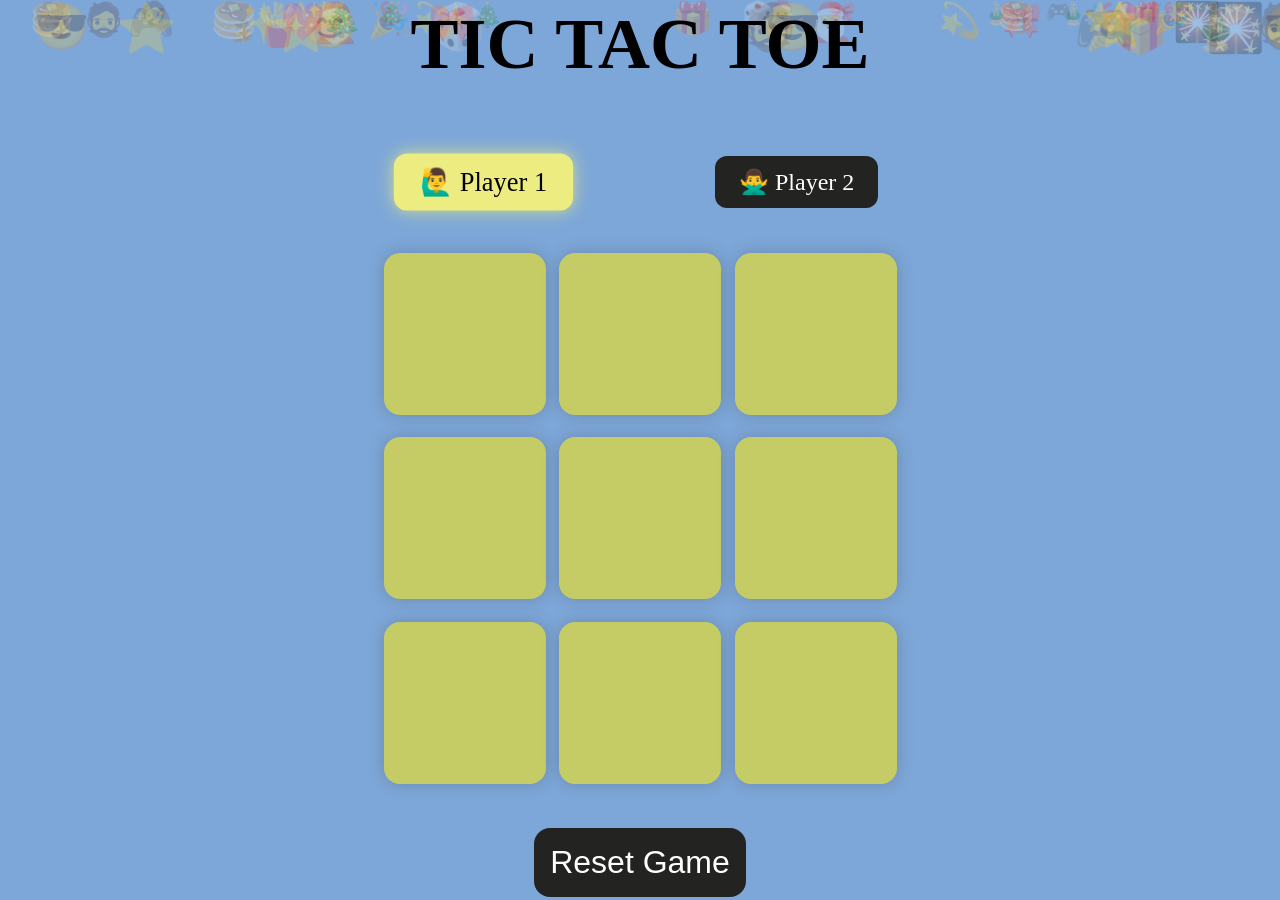
<file: index.html>
<!DOCTYPE html>
<html lang="en">
<head>
    <meta charset="UTF-8">
    <meta name="viewport" content="width=device-width, initial-scale=1.0">
    <title>tictactoe</title>
    <link rel="stylesheet" href="stylegame.css">
</head>
<body>
    <div id="emoji-bg"></div>
    <div class="msg-container hide">
        <h3 id="msg"> YOU WIN</h3>
        <button id="new-btn">New Game</button>
    </div>
    <main>
    <h1>TIC TAC TOE </h1>
    <div class="players">
    <div id="player1" class="player active">
        🙋‍♂️ Player 1
    </div>

    <div id="player2" class="player">
        🙅‍♂️ Player 2
    </div>
</div>
    <div class="container">
    <div class="game">
        <button class="box"></button>
        <button class="box"></button>
        <button class="box"></button>
        <button class="box"></button>
        <button class="box"></button>
        <button class="box"></button>
        <button class="box"></button>
        <button class="box"></button>
        <button class="box"></button>
    </div>
    </div>
    <button id="reset">Reset Game</button>
    </main>
    <script src="game.js"></script>
</body>
</html>
</file>
<file: stylegame.css>
*{
    margin:0;
    padding:0;
}

body{
    background-color:#7DA7D9;
    text-align:center;
    display:flex;
    justify-content:center;
    min-height: 100vh;
    flex-direction:column;
    align-items:center;
}

main{
    display:flex;
    flex-direction:column;
    align-items:center;
    justify-content:center;
    gap:20px;
}

h1{
    margin-bottom:50px;
    font-size:8vmin;
    color:#000000;
}

h2{
    margin-bottom:20px;
    font-size:2rem;
    color:#ffffff;
    background-color:#232322;
    padding:10px 20px;
    border-radius:10px;
    display:inline-block;
    box-shadow:0 4px 10px rgba(0,0,0,0.3);
    transition:all 0.3s ease;
}

h2:hover{
    transform:scale(1.05);
}

.players{
    display:flex;
    justify-content:center;
    gap:150px;
    margin-bottom:20px;
}

.player{
    padding:12px 24px;
    background:#232322;
    color:white;
    border-radius:12px;
    font-size:1.5rem;
    transition:0.3s ease;
}

.active{
    background:#ecec80;
    color:#000;
    transform:scale(1.1);
    box-shadow:0 0 15px rgba(236,236,128,0.8);
}

.container{
    height:auto;
    display:flex;
    justify-content:center;
    align-items:center;
}

.game{
    height:60vmin;
    width:60vmin;
    display:flex;
    flex-wrap:wrap;
    justify-content:center;
    align-items:center;
    gap:1.5vmin;
}

.box{
    height:18vmin;
    width:18vmin;
    border-radius:1rem;
    border:none;
    box-shadow: 0 0 1rem rgba(71, 69, 69, 0.3);
    font-size:8vmin;
    color: #7b0f0c;
    background-color:#fce80e92;
    cursor:pointer;
    transition:all 0.3s;
}

.box:hover{
    transform:scale(1.05);
}

#reset{
    padding:1rem;
    font-size:2rem;
    background-color: #232322;
    color: #ffffff;
    border-radius: 1rem;
    border:none;
    margin-top: 20px;
    cursor:pointer;
    transition:all 0.3s;
}

#reset:hover{
    background-color:#3b3b3b;
    transform:translateY(-3px) scale(1.05);
    box-shadow:0 8px 16px rgba(0,0,0,0.3);
}

#reset:active{
    transform:translateY(0) scale(0.98);
}

#new-btn{
    padding:1rem;
    font-size:2rem;
    background-color: #232322;
    color: #ffffff;
    border-radius: 1rem;
    border:none;
    cursor:pointer;
    transition:all 0.3s;
}

#new-btn:hover{
    background-color:#3b3b3b;
    transform:translateY(-3px) scale(1.05);
    box-shadow:0 8px 16px rgba(0,0,0,0.3);
}

#new-btn:active{
    transform:translateY(0) scale(0.98);
}


#msg{
    color:#ffffc7;
    font-size:5vmin;
}

.msg-container{
    position:fixed;
    inset:0;
    background:rgba(0,0,0,0.6);
  height: 100vh;
  display: flex;
  justify-content: center;
  align-items: center;
  flex-direction: column;
  gap: 4rem;
}

.hide{
    display:none;
}

#emoji-bg{
    position: fixed;
    top: 0;
    left: 0;
    width: 100%;
    height: 100%;
    overflow: hidden;
    z-index: -1;
    pointer-events: none;
}

.emoji{
    position: absolute;
    font-size: 2rem;
    opacity: 0.25;
    animation: float 10s linear infinite;
}

@keyframes float{
    from{
        transform: translateY(100vh);
    }
    to{
        transform: translateY(-120px);
    }
}
</file>
